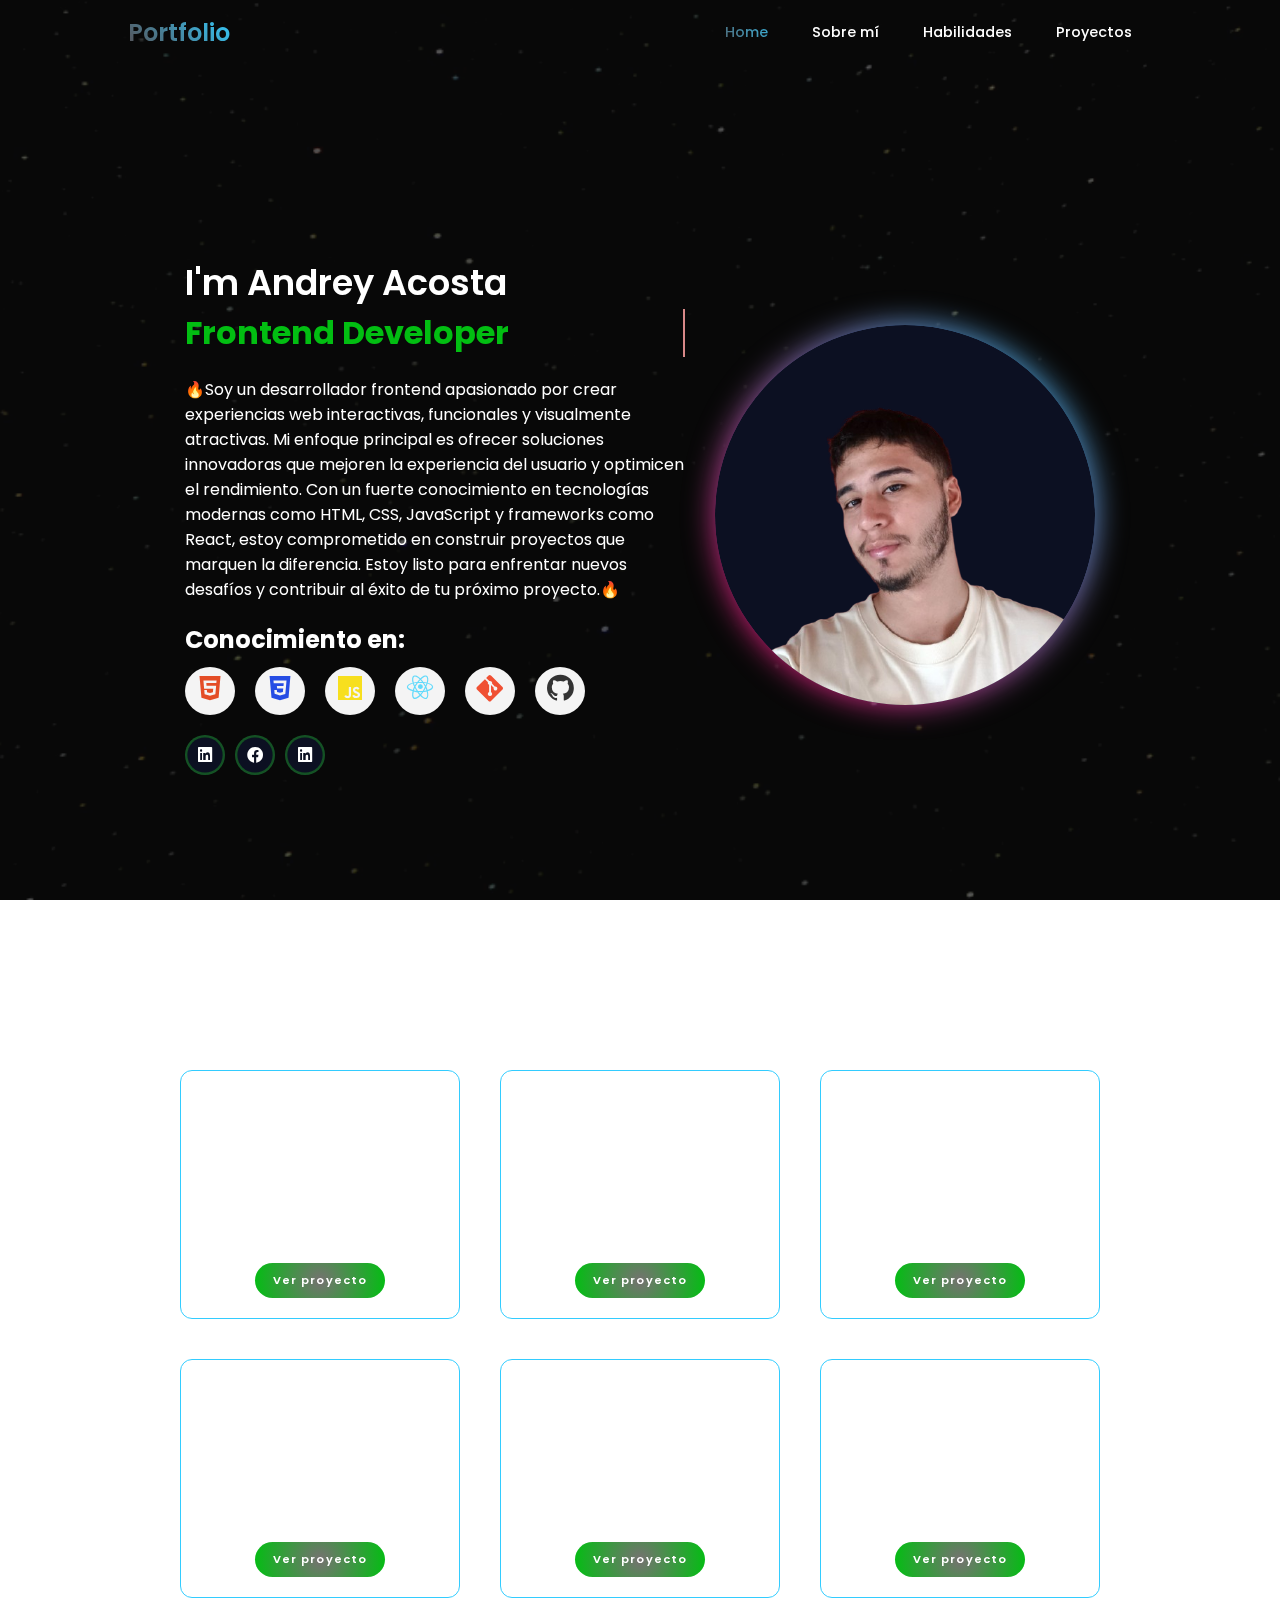
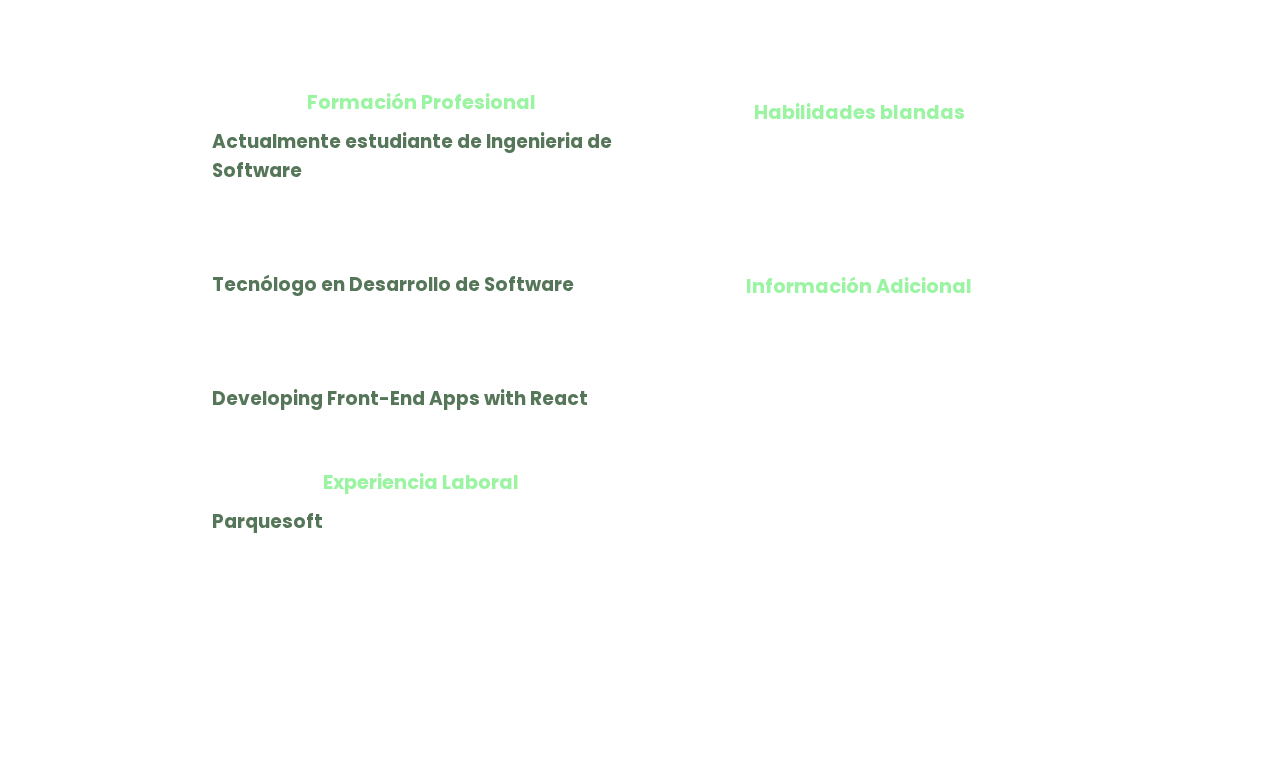
<file: index.html>
<!DOCTYPE html>
<html lang="en">
  <head>
    <meta charset="UTF-8" />
    <meta name="viewport" content="width=device-width, initial-scale=1.0" />
    <title>My Portfolio</title>
    <link rel="stylesheet" href="index.css" />
    <link
      href="https://unpkg.com/boxicons@2.1.4/css/boxicons.min.css"
      rel="stylesheet"
    />
  </head>
  <body>
    <div class="video-overlay">
      <video autoplay loop muted playsinline poster="primer_fondo.jpg" class="background-video">
        <source src="background_video.mp4" type="video/mp4" />
        Tu navegador no soporta la reproducción de videos.
      </video>
    </div>
    <header class="header">
      <nav class="nav_header">
        <div class="div_logo">
          <a href="#" class="logo">Portfolio</a>
        </div>
        <div class="div_lista">
          <ul>
            <li class="active">Home</li>
            <li>Sobre mí</li>
            <li>Habilidades</li>
            <li>Proyectos</li>
          </ul>
        </div>
      </nav>
    </header>

    <main class="main">
      <section class="section_inform">
        <div class="home_content">
          <h1>I'm Andrey Acosta</h1>
          <h3>Frontend Developer</h3>
          <p>
            🔥Soy un desarrollador frontend apasionado por crear experiencias
            web interactivas, funcionales y visualmente atractivas. Mi enfoque
            principal es ofrecer soluciones innovadoras que mejoren la
            experiencia del usuario y optimicen el rendimiento. Con un fuerte
            conocimiento en tecnologías modernas como HTML, CSS, JavaScript y
            frameworks como React, estoy comprometido en construir proyectos que
            marquen la diferencia. Estoy listo para enfrentar nuevos desafíos y
            contribuir al éxito de tu próximo proyecto.🔥
          </p>
          <h2>Conocimiento en:</h2>
          <div class="div_icons_tecnology">
            <div class="div_icons html">
              <a href="#"><i class="bx bxl-html5"></i></a>
            </div>

            <div class="div_icons css">
              <a href="#"><i class="bx bxl-css3"></i></a>
            </div>

            <div class="div_icons javaScript">
              <a href="#"><i class="bx bxl-javascript"></i></a>
            </div>

            <div class="div_icons react">
              <a href="#"><i class="bx bxl-react"></i></a>
            </div>
            <div class="div_icons git">
              <a href="#"><i class="bx bxl-git"></i></a>
            </div>
            <div class="div_icons github">
              <a href="#"><i class="bx bxl-github"></i></a>
            </div>
          </div>

          <div class="div_button_icons">
            <div class="home_icon">
              <a href="#"><i class="bx bxl-linkedin-square"></i></a>
              <a href="#"><i class="bx bxl-facebook-circle"></i></a>
              <a href="#"><i class="bx bxl-linkedin-square"></i></a>
            </div>
          </div>
        </div>
        <div class="div_contenedor">
          <div class="div_img_circle">
            <span></span>
            <span></span>
            <div class="div_img">
              <img src="foto_cv.png" alt="Imagen del desarrollador" />
            </div>
          </div>
        </div>
      </section>

      <section class="section_proyects">
        <h2>Proyectos</h2>
        <div class="div_grid">
          <div class="grid_item">
            <div class="div_inform_proyect">
              <h2>(To-Do List)</h2>
              <p>
                Una aplicación interactiva para organizar tareas diarias, con
                funciones como agregar, editar, eliminar y marcar tareas como
                completadas. Incluye almacenamiento local y un diseño
                responsivo.
              </p>
            </div>

            <div class="div_button">
              <a class="btn">Ver proyecto</a>
            </div>
          </div>

          <div class="grid_item">
            <div class="div_inform_proyect">
              <h2>Clon de una Página de Noticias</h2>
              <p>
                Un sitio web dinámico que imita un portal de noticias como BBC o
                CNN, mostrando titulares, imágenes y descripciones con datos
                obtenidos de una API en tiempo real.
              </p>
            </div>

            <div class="div_button">
              <a class="btn">Ver proyecto</a>
            </div>
          </div>

          <div class="grid_item">
            <div class="div_inform_proyect">
              <h2>Calculadora Financiera</h2>

              <p>
                Herramienta web que permite calcular intereses compuestos,
                préstamos o ahorros, con gráficos dinámicos generados en tiempo
                real para visualizar resultados.
              </p>
            </div>

            <div class="div_button">
              <a class="btn">Ver proyecto</a>
            </div>
          </div>
          <div class="grid_item">
            <div class="div_inform_proyect">
              <h2>Galería de Fotos con Filtros</h2>

              <p>
                Un portafolio visual donde los usuarios pueden explorar
                imágenes, aplicar filtros (por categoría o color), y ver
                detalles como descripción y fecha.
              </p>
            </div>

            <div class="div_button">
              <a class="btn">Ver proyecto</a>
            </div>
          </div>
          <div class="grid_item">
            <div class="div_inform_proyect">
              <h2>Chat en Tiempo Real</h2>

              <p>
                Una aplicación de mensajería sencilla que permite a los usuarios
                enviar mensajes en tiempo real utilizando tecnologías como
                WebSocket o Firebase.
              </p>
            </div>

            <div class="div_button">
              <a class="btn">Ver proyecto</a>
            </div>
          </div>
          <div class="grid_item">
            <div class="div_inform_proyect">
              <h2>Tienda de Comercio Electrónico</h2>

              <p>
                Una plataforma básica de e-commerce con carrito de compras,
                listado de productos y funcionalidad para calcular precios
                totales e impuestos.
              </p>
            </div>

            <div class="div_button">
              <a class="btn">Ver proyecto</a>
            </div>
          </div>
        </div>
      </section>

      <section class="section_formacion">
        <!--Primer hijo-->
        <section class="formacion_academica">
          <h2>Formación Profesional</h2>
          <div class="div_formacion_academica">
            <h3>Actualmente estudiante de Ingenieria de Software</h3>
            <p>Corporación Universitaria Minuto de Dios (UNIMINUTO)</p>
            <p>2024 - 2026</p>
            
            <h3>Tecnólogo en Desarrollo de Software</h3>
            <p>Corporación Universitaria Minuto de Dios (UNIMINUTO)</p>
            <p>2021 - 2024</p>

            <!-- Tarjeta de formación 2 -->

            <h3>Developing Front-End Apps with React</h3>
            <p>IBM</p>
            <p>Mayo 2024</p>

            <!-- Tarjeta de formación 4 -->

            
          </div>

          <div class="experiencia_laboral">
            <h2>Experiencia Laboral</h2>
            <h3>Parquesoft</h3>
            <p>
              Desarrollé la fase beta de una aplicación móvil para el sistema
              operativo Android de salud mental para realizar pruebas
              psicológicas, diagnósticos y agendamiento de citas para el
              tratamiento terapéutico de los usuarios utilizando las tecnologías
              React, Node.js, FlutterFlow y Firebase.
            </p>
            <p>2023</p>
          </div>
        </section>

        <!--Segundo hijo-->
        <section class="segunda_formacion_academica">
          <h2>Habilidades blandas</h2>
          <div class="div_academico">
            <p> Comunicación efectiva.</p>  
            <p> Resolución de problemas.</p>
<p>Trabajo en equipo.</p>
<p>  Adaptación al cambio.</p>
<p>Voluntad para aprender nuevas tecnologías</p>
          </div>

          <div class="experiencia_laboral">
            <h2>Información Adicional</h2>
            <p>Disponibilidad de tiempo inmediata</p>
            <p>Edad: 21 años</p>
            <p>Villavicencio, Meta</p>
            <p>Colombia</p>
            </div>
          </div>
        </section>
      </section>
    </main>
  </body>
</html>
</file>
<file: index.css>
@import url("https://fonts.googleapis.com/css2?family=Dosis:wght@200..800&family=Poppins:ital,wght@0,100;0,200;0,300;0,400;0,500;0,600;0,700;0,800;0,900;1,100;1,200;1,300;1,400;1,500;1,600;1,700;1,800;1,900&display=swap");

* {
  margin: 0;
  padding: 0;
  box-sizing: border-box;
}

body {
  width: 100%;
  min-height: 100vh;
  font-size: 16px;
  padding: 0;
  margin: 0;
  display: flex;
  flex-direction: column;
  box-sizing: border-box;
  font-family: "Poppins", sans-serif;
  color: white;
}
.video-overlay {
  position: fixed;
  top: 0;
  left: 0;
  width: 100%;
  height: 100%;
  z-index: -1;
}

.background-video {
  width: 100%;
  height: 100%;
  object-fit: cover;
  position: absolute;
  top: 0;
  left: 0;
}

.video-overlay::before {
  content: "";
  position: absolute;
  top: 0;
  left: 0;
  width: 100%;
  height: 100%;
  background-color: rgba(11, 11, 11, 0.7);
  z-index: 1;
}

.header,
.main {
  .content {
    position: relative;
    z-index: 1;
    text-align: center;
    color: white;
    padding: 20px;
  }
}
.header {
  display: flex;
  justify-content: center;
}
.nav_header {
  width: 80%;
  background-color: transparent;
  color: #fff;
  display: flex;
  padding: 15px 0;
  justify-content: space-between;
}

.logo {
  font-size: 1.5em;
  color: #fff;
  text-decoration: none;
  font-weight: 600;
  pointer-events: none;
}
.nav_header ul {
  font-size: 0.9em;
  color: white;
  font-weight: 500;
}
.nav_header li {
  display: inline-block;
  list-style-type: none;
  padding: 0 20px;
  cursor: pointer;
}

.div_lista {
  display: flex;
  align-items: center;
}
.nav_header li.active,
.nav_header li:hover,
.nav_header a:hover,
.logo {
  background: linear-gradient(45deg, rgb(86, 78, 82), #3cf);
  -webkit-text-fill-color: transparent;
  -webkit-background-clip: text;
}

.main {
  display: flex;
  flex-direction: column;
  justify-content: center;
  flex: 1;
  align-items: center;
}

.section_inform {
  width: 80%;
  box-sizing: border-box;
  min-height: 100vh;
  display: flex;
  gap: 30px;
  justify-content: center;
  align-items: center;
}
.home_content {
  max-width: 500px;
  cursor: pointer;
}
.home_content h1 {
  font-size: 2.2em;
  font-weight: 600;
}
.home_content h2 {
  margin-bottom: 10px;
}
.home_content h3 {
  font-size: 2em;
  font-weight: 700;
  white-space: nowrap;
  overflow: hidden;
  border-right: 2px solid rgb(216, 136, 136);
  animation: typing 6s steps(16) infinite, blink 0.5s step-end infinite;
  color: #02be12;
}
@keyframes typing {
  from {
    width: 0;
  }
  to {
    width: 17ch;
  }
}

@keyframes blink {
  50% {
    border-color: transparent;
  }
}

.home_content p {
  font-size: 1em;
  margin: 20px 0 20px;
}

.div_icons_tecnology {
  display: flex;
  justify-content: left;
  gap: 20px;
  margin-bottom: 20px;
}
.div_icons {
  width: 10%;
  height: 10%;
}

.div_icons a {
  display: inline-block;
  font-size: 2em;
  color: #666;
  background-color: #f4f4f4;
  width: 100%;
  height: 100%;
  text-align: center;
  border-radius: 50%;
  transition: all 0.4s ease-in-out;
}

.div_icons a:hover {
  transform: scale(1.1);
  box-shadow: 0 4px 10px rgb(241, 238, 238);
}

.div_icons.html a {
  color: #e44d26;
}

.div_icons.css a {
  color: #264de4;
}

.div_icons.javaScript a {
  color: #f7df1e;
}

.div_icons.react a {
  color: #61dafb;
}

.div_icons.git a {
  color: #f05033;
}

.div_icons.github a {
  color: #333;
}

.btn {
  position: relative;
  display: inline-flex;
  justify-content: center;
  align-items: center;
  border-radius: 40px;
  width: 35%;
  height: 48px;
  font-size: 1.2em;
  color: white;
  text-decoration: none;
  font-weight: 600;
  letter-spacing: 0.1em;
  z-index: 1;
  background: radial-gradient(
    circle at center center,
    rgb(118, 113, 113),
    #02be12
  );
  transition: 0.5s ease, transform 0.5s ease;
}

.btn:hover {
  background: radial-gradient(circle at center center, #02be12, #1f6b34);
  transform: scale(1.1);
}
.div_button_icons {
  width: 100%;
  display: flex;
  justify-content: left;
  align-items: center;
  gap: 30px;
}
.home_icon {
  display: flex;
  gap: 10px;
}
.home_icon a {
  position: relative;
  display: flex;
  justify-content: center;
  align-items: center;
  width: 40px;
  height: 40px;
  border-radius: 50%;
  font-size: 1.2em;
  color: white;
  text-decoration: none;
  background: radial-gradient(
    circle at center center,
    rgb(18, 17, 17),
    #15722e
  );
  z-index: 1;
}

.home_icon a:hover::before {
  filter: blur(5px);
}

.home_icon a::after {
  content: "";
  position: absolute;
  width: 100%;
  height: 100%;
  background: #0c1022;
  border-radius: 50%;
  transform: scale(0.88);
  z-index: -1;
  transition: 0.5s ease;
}
.home_icon a:hover::after {
  transform: scale(1);
}

.div_contenedor .div_img_circle {
  position: relative;
  width: 100%;
  height: 100%;
  border-radius: 50%;
  display: flex;
  justify-content: center;
  align-items: center;
}

.div_contenedor .div_img_circle::after {
  content: "";
  position: absolute;
  width: 380px;
  height: 380px;
  background: #0c1022;
  border-radius: 50%;
}

.div_img_circle span {
  position: absolute;
  width: 100%;
  height: 100%;
  background: linear-gradient(45deg, #f06, #3cf);
  border-radius: 50%;
}
.div_img_circle span:nth-child(1) {
  filter: blur(15px);
}
.div_img_circle .div_img {
  position: relative;
  width: 380px;
  height: 380px;
  border-radius: 50%;
  z-index: 1;
  overflow: hidden;
}
.div_img img {
  position: relative;
  top: 30px;
  left: 50%;
  transform: translate(-50%);
  max-width: 350px;
  object-fit: cover;
}
.section_proyects {
  width: 100%;
  padding: 0 15px;
}
.section_proyects h2 {
  text-align: center;
  font-weight: 600;
}
.div_grid {
  display: grid;
  grid-template-columns: repeat(3, 280px);
  justify-content: center;
  gap: 40px;
  padding: 40px;
}
.div_grid h2 {
  margin: 10px 0;
  font-size: 1.1em;
  font-weight: 800;
}
.grid_item {
  display: flex;
  flex-direction: column;
  background: transparent;
  text-align: center;
  border-radius: 12px;
  border: 1px solid #3cf;
  padding: 10px 20px;
  transition: transform 0.6s ease;
}
.grid_item:hover {
  transform: scale(1.1);
}

.grid_item p {
  text-align: left;
  font-size: 0.8em;
}

.div_button {
  display: flex;
  flex: 1;
  align-items: end;
  justify-content: center;
}
.grid_item .btn {
  margin: 10px;
  padding: 5px 5px;
  width: 130px;
  height: 35px;
  font-size: 0.7em;
}

.grid_item .btn::after {
  background: linear-gradient(45deg, #f06, #3cf);
}

/*INICIO*/
.section_formacion {
  width: 70%;
  padding: 20px 20px; /* Espaciado superior e inferior */
  display: flex;
  margin-bottom: 30px;
  gap: 20px;
}

/*PRIMER HIJO*/
.formacion_academica {
  width: 50%;
  text-align: left;
}
.formacion_academica h2 {
  color: #9af4a2;
  font-size: 1.2rem;
  text-align: center;
  margin-bottom: 10px;
}
.formacion_academica h3 {
  color: #557658;
  margin: 5px 0;
}

/*SEGUNDO HIJO*/
/* Sección que contiene las tarjetas */
.segunda_formacion_academica {
  width: 50%;
}
.segunda_formacion_academica h2 {
  color: #9af4a2;
  font-size: 1.2rem;
  text-align: center;
  margin: 10px;
}
.segunda_formacion_academica h3 {
  color: #557658;
  margin: 5px 0;
}

@media screen and (max-width: 800px) {
  body {
    font-size: 14px;
    min-height: auto;
  }
  .header {
    justify-content: center;
  }
  .nav_header {
    width: 100%;
    margin: 10px 5px;
    gap: 5px;
    justify-content: space-around;
  }
  .nav_header li {
    padding: 5px;
  }
  .logo {
    font-size: 0.9em;
  }
  .main {
    margin: 15px 0;
    flex: 0;
  }
  .div_icons_tecnology {
    gap: 10px;
  }
  .div_icons {
    width: 100%;
    height: 100%;
  }
  .section_inform {
    min-height: auto;
  }

  .section_inform {
    width: 100%;
    padding: 0 15px;
    display: flex;
    flex-direction: column;
    justify-content: none;
  }
  .home_icon {
    order: 3;
  }
  .home_content {
    max-width: 300px;
    order: 1;
  }
  .div_contenedor {
    order: 2;
  }
  .home_content h1 {
    font-size: 1.7em;
  }
  .home_content h3 {
    font-size: 1.6em;
  }
  .home_content p {
    font-size: 1em;
  }
  .btn {
    width: 70%;
    height: 35px;
  }
  .div_img img {
    max-width: 100%;
    height: auto;
  }
  .div_img_circle .div_img {
    position: relative;
    width: 180px;
    height: 180px;
    border-radius: 50%;
    z-index: 1;
    overflow: hidden;
  }
  .div_contenedor .div_img_circle::after {
    content: "";
    position: absolute;
    width: 180px;
    height: 180px;
  }
  .section_proyects {
    margin: 30px 0;
  }
  .div_grid {
    display: flex;
    overflow-x: auto;
    gap: 10px;
    padding: 10px;
    justify-content: left;
  }

  .div_grid::-webkit-scrollbar {
    width: 0;
  }

  .grid_item {
    min-width: 70%;
    display: flex;
    scroll-snap-align: start;
    transition: none;
  }
  .grid_item:hover {
    transform: none;
  }
  .grid_item p {
    font-size: 0.9em;
  }
  .grid_item .btn {
    width: 100%;
    margin: 5px 0;
  }
  .section_formacion {
    width: 100%;
    flex-direction: column;
    align-items: center;
  }
  .formacion_academica {
    width: 80%;
  }
  .formacion_academica h2 {
    text-align: center;
    margin: 15px;
  }
  .segunda_formacion_academica {
    width: 80%;
  }
}

@media screen and (min-width: 500px) {
  .section_proyects {
    margin: 50px 0;
  }
  .div_grid {
    padding: 20px;
  }
  .grid_item {
    min-width: 50%;
  }
}
</file>
